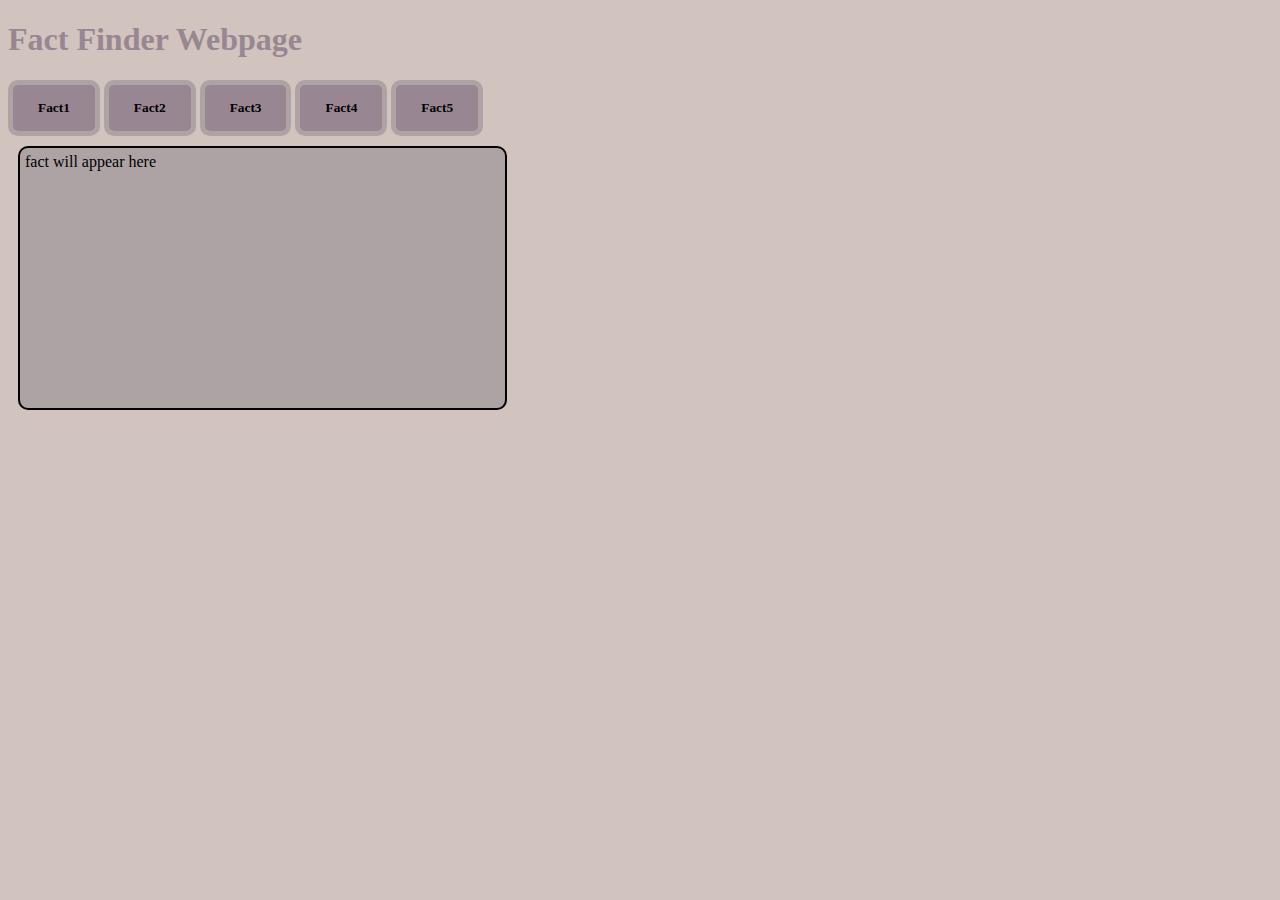
<file: factfinder/index.html>
<!DOCTYPE html>
  <html lang="en">
  <head>
    <meta charset="utf-8">
    <title>Fact Finder</title>
    <link rel="stylesheet" href="style.css">  
  </head>
  
  <body>
    <!-- page content -->
   <h1> Fact Finder Webpage </h1>
   
   <form id="form">
   <input type="button" name="factOne" value="Fact1">
   <input type="button" name="factTwo" Value ="Fact2">
   <input type="button" name= "factThree" Value ="Fact3">
   <input type="button" name= "factFour" Value ="Fact4">
   <input type="button" name= "factFive" Value ="Fact5">
   </form> 
   <div id="div">fact will appear here </div>
   
	<script type="text/javascript" src="script.js">
	</script>
  </body>
  
</html>
</file>
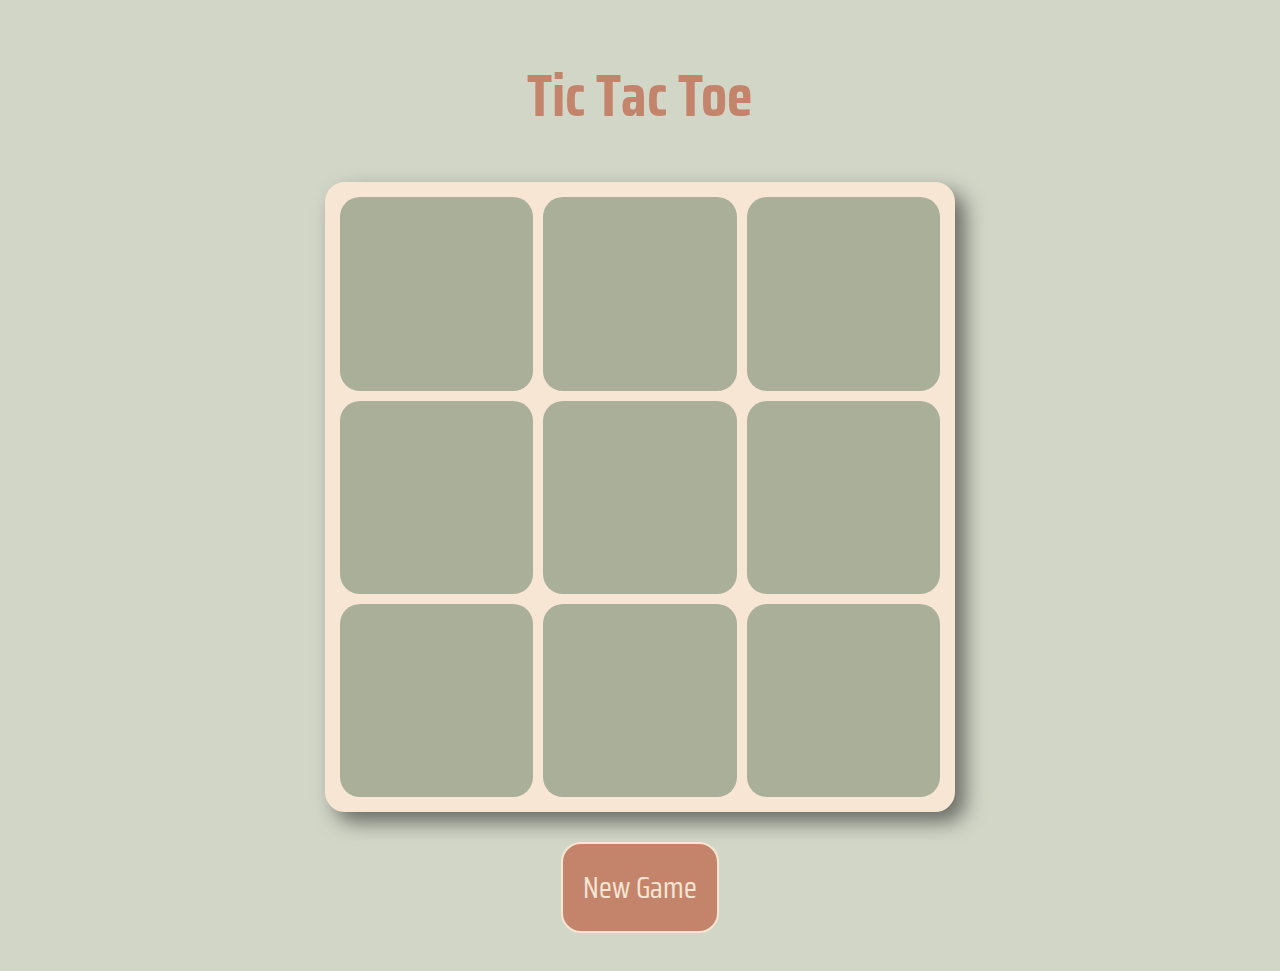
<file: Noughts and Crosses Rachel/index.html>
<!DOCTYPE html>
  <html lang="en">
  <head>
    <meta charset="utf-8">
    <title>Tic Tac Toe</title>
    <link rel="stylesheet" href="styles.css">  
  </head>
  
  <body>
    <!-- page content goes here-->
	<main>
		<h1> Tic Tac Toe</h1>
		<form id="board">
			<input type = "button" name = "b0"></input>
			<input type = "button" name = "b1"></input>
			<input type = "button" name = "b2"></input>
			<input type = "button" name = "b3"></input>
			<input type = "button" name = "b4"></input>
			<input type = "button" name = "b5"></input>
			<input type = "button" name = "b6"></input>
			<input type = "button" name = "b7"></input>
			<input type = "button" name = "b8"></input>
		
		</form>
		<button type="button" onclick= "location.reload()"> New Game</button>
	</main>
	
	<div id = "container">
		<div id = "popup">
			<img src = "images/X.png" alt= "x button" id= 'X'>
			<h1> Cat's Game! </h1>
			<img src = "images/Cat.jpg" alt= "Cat" id='cat'>
		</div>
	</div>
	
	
	<script type="text/javascript" src="script.js"></script>	
  </body>
  
</html>
</file>
<file: factfinder/style.css>
div{
	border:2px solid black;
	margin:10px;
	border-radius:10px;
	padding: 5px;
	height: 250px;
	width: 475px;
	background-color:#ADA3A4;
}
 
 h1{
	 color: #988792;
	 font-family: Tahoma;
 }
 
 body{
	 background-color:#D1C3BE;
 }
 input{
	 padding:15px 25px;
	 border: 5px solid #ADA3A4;
	 border-radius:10px;
	 color:#white;
	 font-weight:bold;
	 background-color:#988792;
	 font-family: Tahoma;
 }
 input:hover{
	 color:black;
	 border: 4px solid #C4CFD8;
	 background-color:#9BA4A8;
	 font-family: Tahoma;
 }
 #factDisplay{
	 border:4px solid black;
	 border-radius:20px;
	 margin:10px;
	 padding:15px;
	 width:670px;
	 min-height:300px;
	 
 }
img{
	width:60%;
	border-radius:20px;
	padding: 10px;
}
</file>
<file: Noughts and Crosses Rachel/styles.css>
@import url('https://fonts.googleapis.com/css2?family=Nunito:ital,wght@0,600;1,900&family=Saira+Condensed:wght@700&display=swap');

body{
	background-color:#D2D6C7;
	display: flex;
	justify-content: center;
}
main{
	text-align: center;
}

h1{
	color: #C3846B;
	font-size: 60px;
	font-family: 'Saira Condensed', sans-serif;
}
#board{
	display: grid;
	width: 600px;
	height: 600px;
	grid-template: 1fr 1fr 1fr / 1fr 1fr 1fr;
	grid-gap: 10px;
	background-color: #F7E6D3;
	border: 15px solid #F7E6D3;
	border-radius: 20px;
	box-shadow: 10px 10px 20px rgba(0,0,0,0.5);
}
#board > input {
	background-color: #AAAF99;
	border-radius: 20px;
	border:none;
	font-size: 100px
}

#board > input:hover {
	background-color: #D2D6C7;
}

input{
	font-family: 'Nunito', sans-serif;
}

button{
	margin: 30px;
	padding: 20px;
	font-size: 30px;
	background-color: #C3846B;
	border: 2px solid #F7E6D3;
	border-radius: 20px;
	font-family: 'Saira Condensed', sans-serif;
	color: #F7E6D3;
}

button:hover {
	background-color: #AAAF99;
}

#container{
	width: 100%;
	height: 100%;
	position: absolute;
	background-color: rgba(0,0,0,0.8);
	display: none;
	justify-content: center;
	align-items: center;
}

#popup{
	width: 500px;
	height: 400px;
	background-color: white;
	border-radius: 20px;
	text-align: center;
	position: relative;
	font-family: 'Saira Condensed', sans-serif;
	background-color: #D2D6C7;
}

#cat{
	width: 55%;
}

#X{
	width: 40px;
	position: absolute;
	right: 10px;
	top: 10px;
}

#popup > h2{
	line-height: 300px;
	font-size: 75px;
	color: #C3846B;
	font-family: Verdana;
}
</file>
